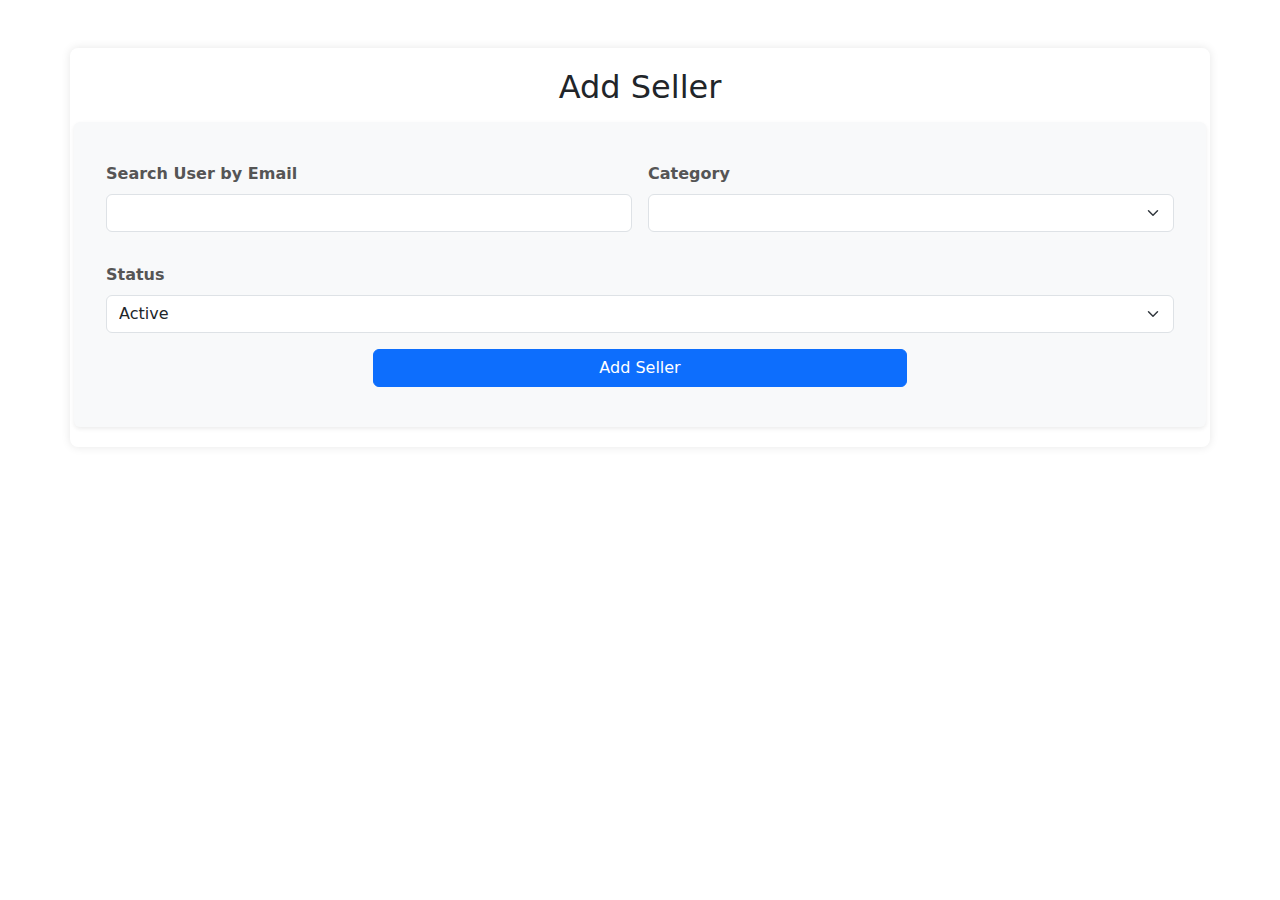
<file: addseller.html>
<!DOCTYPE html>
<html lang="en">
<head>
  <meta charset="UTF-8">
  <meta name="viewport" content="width=device-width, initial-scale=1.0">
  <title>Add Seller</title>
  <link href="stylesheet.css" rel="stylesheet" type="text/css" media="all" />
  <link href="https://cdn.jsdelivr.net/npm/bootstrap@5.3.3/dist/css/bootstrap.min.css" rel="stylesheet" integrity="sha384-QWTKZyjpPEjISv5WaRU9OFeRpok6YctnYmDr5pNlyT2bRjXh0JMhjY6hW+ALEwIH" crossorigin="anonymous">
 
</head>
<body>
  <div class="container mt-5">
    <h2 class="text-center">Add Seller</h2><br>
    <form class="row g-3 p-4 shadow-sm bg-light rounded">
      <!-- Search User by Email -->
      <div class="col-md-6">
        <label for="user-search-input" class="form-label">Search User by Email</label>
        <div class="search-container">
          <input type="text" class="form-control" id="user-search-input">
          <ul id="user-list" class="search-results list-group"></ul>
        </div>
      </div>

      <!-- Category -->
      <div class="col-md-6">
        <label for="category-select" class="form-label">Category</label>
        <select id="category-select" class="form-select"></select>
      </div>

      <!-- Status -->
      <div class="col-md-12">
        <label for="status-select" class="form-label">Status</label>
        <select id="status-select" class="form-select">
          <option value="active">Active</option>
          <option value="inactive">Inactive</option>
        </select>
      </div>

      <!-- Add Seller Button -->
      <div class="col-12 text-center">
        <button type="button" class="btn btn-primary w-50" id="add-seller-btn">Add Seller</button>
      </div>

      <!-- Message Div -->
      <div id="message" class="message text-center"></div>
    </form>
  </div>

 <script type="module" src="addseller.js"></script>
</body>
</html>
</file>
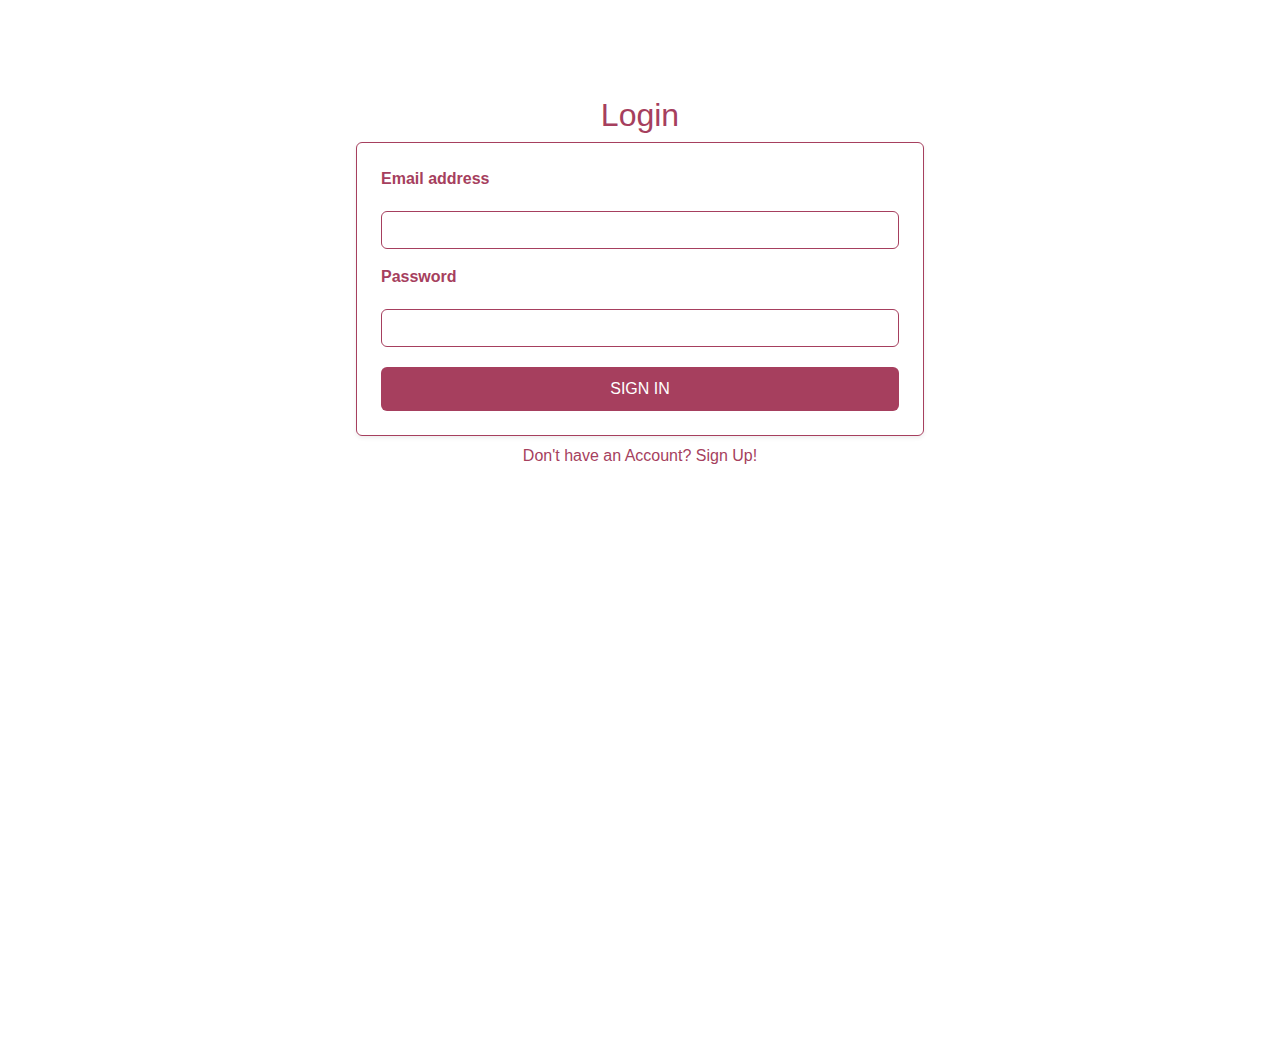
<file: auth.html>
<!DOCTYPE html>
<html lang="en">
<head>
  <meta charset="UTF-8">
  <meta name="viewport" content="width=device-width, initial-scale=1.0">
  <title>Sign In</title>
  <link href="stylesheet.css" rel="stylesheet" type="text/css" media="all" />
  <link href="https://mrbakeregypt.com/cdn/shop/t/1/assets/theme.scss.css?v=124483256251811376591698223311" rel="stylesheet" type="text/css" media="all" />
  <link href="https://mrbakeregypt.com/cdn/shop/t/1/assets/shopstorm-apps.scss.css?v=156710129324408807221659822641" rel="stylesheet" type="text/css" media="all" />
  <link href="https://cdn.jsdelivr.net/npm/bootstrap@5.3.3/dist/css/bootstrap.min.css" rel="stylesheet" integrity="sha384-QWTKZyjpPEjISv5WaRU9OFeRpok6YctnYmDr5pNlyT2bRjXh0JMhjY6hW+ALEwIH" crossorigin="anonymous">
<style>
    body {
      /* background-color: #f8f4ed;  */
      font-family: Arial, sans-serif;
      color: #a63f5e; 
    }

    .login-form {
      border: 1px solid #a63f5e;
      border-radius: 5px;
      padding: 20px;
    }

    .login-form h2 {
      color: #a63f5e;
      font-weight: bold;
      text-align: center;
      margin-bottom: 20px;
    }
    .form-label,.form-text{
      color: #a63f5e;
      font-weight: bold;
      text-align: center;
      margin-bottom: 20px;
    }
     .form-control {
      border: 1px solid #a63f5e;
      border-radius: 0;
      box-shadow: none;
    }


    .btn-submit {
      background-color: #a63f5e;
      color: #fff;
      border: none;
      display: block;
      width: 100%;
      text-transform: uppercase;
      padding: 10px;
      margin-top: 20px;
      border-radius: 0;
    }

    .btn-submit:hover {
      background-color: #eb1757;
    }
    a
    {
      text-decoration: none;
      color: #a63f5e;
    }
</style>
</head>
<body class="p-5">
  <div class="vh-100 mt-5">
    <div class="row justify-content-center w-50 m-auto">
      <div class="col-md-6 col-lg-4  w-100">
        <h2 class="text-center">Login</h2>
        <form class="login-form p-4 shadow-sm  rounded">
          <div class="mb-3 flex">
            <label for="email" class="form-label">Email address</label>
            <input type="email" class="form-control rounded" id="email" required>
            <small id="emailHelp" class="form-text text-muted"></small>
          </div>
          <div class="mb-3">
            <label for="password" class="form-label">Password</label>
            <input type="password" class="form-control rounded" id="password" required>
          </div>
          <button type="submit" class="btn btn-submit rounded">Sign In</button>
        </form>
      <p class="text-center mt-2">Don't have an Account? <a href="signup.html">Sign Up!</a></p>

      </div>
    </div>
  </div>
 <script type="module" src="auth.js"></script>
</body>
</html>
</file>
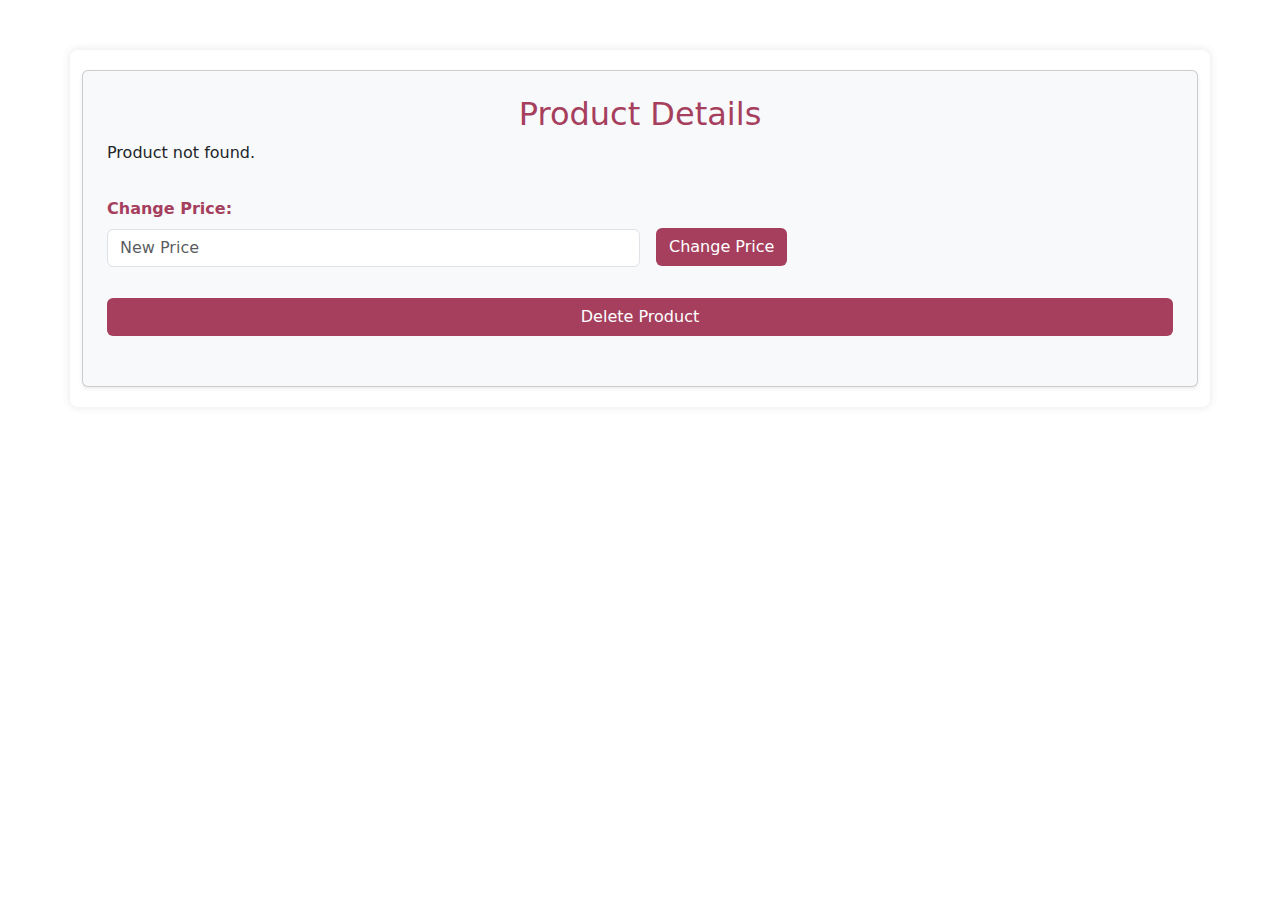
<file: product.html>
<!DOCTYPE html>
<html lang="en">

<head>
  <meta charset="UTF-8">
  <meta name="viewport" content="width=device-width, initial-scale=1.0">
  <title>Product Details</title>
  <link href="stylesheet.css" rel="stylesheet" type="text/css" media="all" />
  <link href="https://cdn.jsdelivr.net/npm/bootstrap@5.3.3/dist/css/bootstrap.min.css" rel="stylesheet"
    integrity="sha384-QWTKZyjpPEjISv5WaRU9OFeRpok6YctnYmDr5pNlyT2bRjXh0JMhjY6hW+ALEwIH" crossorigin="anonymous">
  <style>
    body {
      background-color: white;
    }

    .container {
      margin-top: 50px;
    }

    .message {
      margin-top: 10px;
      color: red;
    }
    .myColor
   {
    color: #a63f5e;
    
   }
   .myBColor
   {
    background-color: #a63f5e;
   }
   .myBColor:hover
   {
    background-color:#dc3545;
   }
  </style>
</head>

<body>
  <div class="container">
    <div class="card p-4 shadow-sm bg-light rounded">
      <h2 class="text-center myColor">Product Details</h2>
      <div id="product-info" class="mb-3"></div>
      <div class="mb-3 d-flex align-items-end">
        <div class="col-6">
          <label for="change-price-input" class="form-label myColor">Change Price:</label>
          <input type="text" id="change-price-input" class="form-control" placeholder="New Price">
        </div>
        <button id="change-price-btn" class="btn myBColor  text-white ms-3 mb-3">Change Price</button>
      </div>
      <button id="delete-product-btn" class="btn myBColor text-white mb-3">Delete Product</button>
      <div id="message" class="message text-center"></div>
    </div>
  </div>
  <div id="notification" class="notification">
    <span id="notification-message"></span>
</div>
  <script type="module" src="product.js"></script>
</body>

</html>
</file>
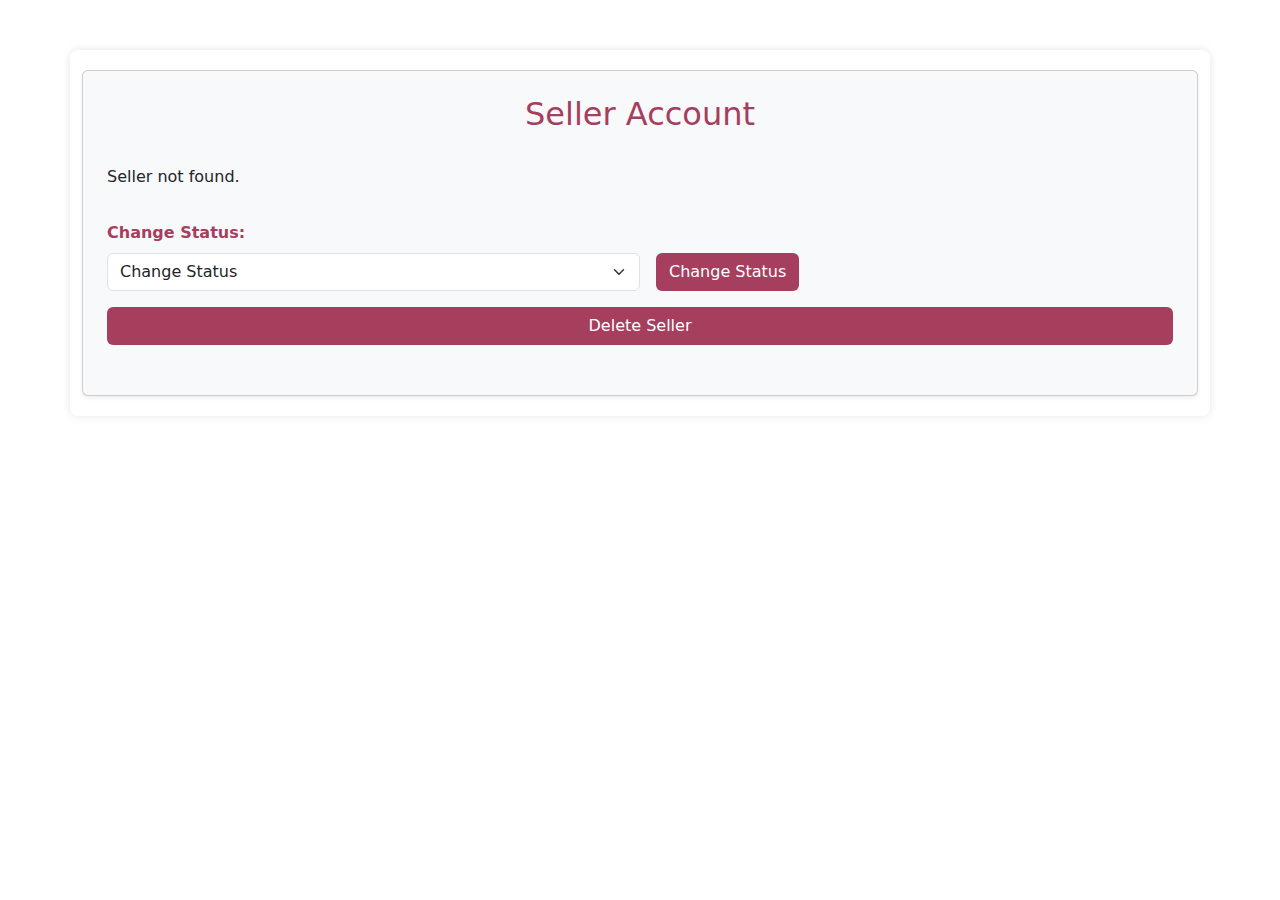
<file: seller.html>
<!DOCTYPE html>
<html lang="en">
<head>
  <meta charset="UTF-8">
  <meta name="viewport" content="width=device-width, initial-scale=1.0">
  <title>Seller Account</title>
  <link href="stylesheet.css" rel="stylesheet" type="text/css" media="all" />
  <link href="https://cdn.jsdelivr.net/npm/bootstrap@5.3.3/dist/css/bootstrap.min.css" rel="stylesheet" integrity="sha384-QWTKZyjpPEjISv5WaRU9OFeRpok6YctnYmDr5pNlyT2bRjXh0JMhjY6hW+ALEwIH" crossorigin="anonymous">

</head>
<body>
  <div class="container">
    <div class="card p-4 shadow-sm bg-light rounded">
      <h2 class="text-center myColor">Seller Account</h2><br>
      <div id="seller-info" class="mb-3"></div>
      <div class="mb-3 d-flex align-items-end">
        <div class="col-6">
          <label for="change-status-dropdown" class="form-label myColor">Change Status:</label>
          <select id="change-status-dropdown" class="form-select myColor">
            <option value="">Change Status</option>
            <option value="active">Active</option>
            <option value="inactive">Inactive</option>
            <option value="banned">Banned</option>
          </select>
        </div>
        <button id="change-status-btn" class="btn myBColor ms-3 text-white">Change Status</button>
      </div>
      <button id="delete-seller-btn" class="btn myBColor mb-3 text-white">Delete Seller</button>
      <div id="message" class="message text-center"></div>
    </div>
  </div>
  <div id="notification" class="notification">
    <span id="notification-message"></span>
</div>
  <script type="module" src="seller.js"></script>
</body>
</html>
</file>
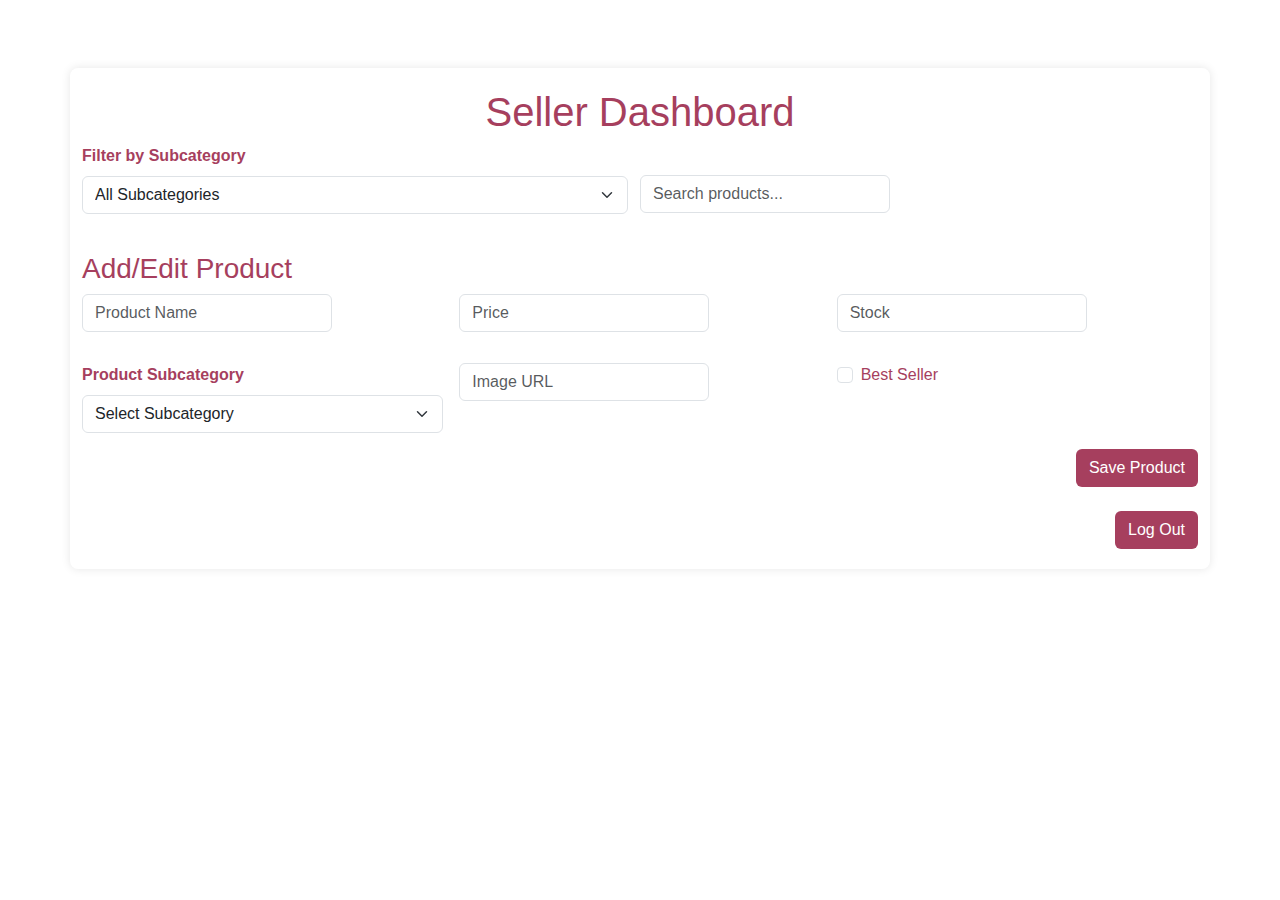
<file: sellerDashboard.html>
<!DOCTYPE html>
<html lang="en">
<head>
  <meta charset="UTF-8">
  <meta name="viewport" content="width=device-width, initial-scale=1.0">
  <title>Seller Dashboard</title>
  <link href="stylesheet.css" rel="stylesheet" type="text/css" media="all" />
  <link href="https://cdn.jsdelivr.net/npm/bootstrap@5.3.3/dist/css/bootstrap.min.css" rel="stylesheet" integrity="sha384-QWTKZyjpPEjISv5WaRU9OFeRpok6YctnYmDr5pNlyT2bRjXh0JMhjY6hW+ALEwIH" crossorigin="anonymous">

  <style>
    body {
      font-family: Arial, sans-serif;
      background-color: white;
      padding: 20px;
    }
    h2 {
      color: #333;
      text-align: center;
    }
    .category {
      margin-bottom: 40px;
    }
    .subcategory {
      background-color: #fff;
      padding: 15px;
      border-radius: 8px;
      box-shadow: 0 0 10px rgba(0, 0, 0, 0.1);
      margin-bottom: 20px;
    }
    .subcategory h3 {
      font-size: 24px;
      color: #444;
      margin-bottom: 10px;
    }
    .product {
      display: flex;
      align-items:center;
      justify-content:flex-start;
      margin-bottom: 15px;
      background-color: #f9f9f9;
      padding: 10px;
      border-radius: 8px;
      box-shadow: 0 0 5px rgba(0, 0, 0, 0.1);
      text-decoration: none;
      color: inherit;
    }
    .product img {
      max-width: 100px;
      border-radius: 8px;
    }
    .product div{
      display: flex;
      flex-direction: column;
      margin-left: 300px;
    }
    .product h4 {
      font-size: 18px;
      color: #a63f5e;
    }
    .product p {
      color: #a63f5e;
    }
    .best-seller {
      background-color: #a63f5e;
      color: white;
      padding: 5px 10px;
      border-radius: 5px;
      font-weight: bold;
      margin-left: 200px;
    }
    .form-control {
      width: 250px;
    }
    .add-product-form {
      margin: 20px 0;
    }
    .myColor, h4,h3,h2
   {
    color: #a63f5e;
    
   }
   .myBColor
   {
    background-color: #a63f5e;
   }
   #searchBar
   {
    margin-top: 31px;
   }
   @media screen and (min-width: 768px) and (max-width: 1024px){
    .col-md-4 {
    flex: 0 0 50%;
    max-width: 50%;
    }
    .col-md-12 {
      flex: 0 0 100%;
      max-width: 100%;
    }
    
    #productForm input, #productForm select, #productForm label {
      font-size: 14px;
    }
    
    #productForm .row.g-2 > div {
      margin-bottom: 10px;
    }
    
    #productForm .btn {
      width: 100%;
    }
    
    #productBestSeller {
      margin-right: 5px;
    }
    
    #productForm {
      padding: 20px;
    }
   }
   @media screen and (max-width: 768px) {
    .product {
      flex-direction: column;
    }
    .product div {
      margin-left: 0;
    }
    .best-seller {
      margin-left: 0;
      margin-top: 10px;
    }
    .product img {
      max-width: 80px;
    }
  }
  @media screen and (max-width: 480px) {
    .product {
      padding: 5px;
    }
    .product img {
      max-width: 60px;
    }
    .best-seller {
      font-size: 12px;
    }
  }
  </style>
</head>
<body>
  <div class="container mt-5">
    <h1 class="text-center myColor">Seller Dashboard</h1>

    <!-- Filters and Search -->
    <div class="row mb-4">
      <div class="col-md-6">
        <label for="subcategoryFilter" class="form-label myColor">Filter by Subcategory</label>
        <select id="subcategoryFilter" class="form-select">
          <option value="">All Subcategories</option>
        </select>
      </div>
      <div class="col-md-6  p-0">
        <input type="text" id="searchBar" class="form-control" placeholder="Search products...">
      </div>
    </div>

    <!-- Add Product Form -->
    <div class="mb-4">
      <h3 class="myColor">Add/Edit Product</h3>
      <form id="productForm">
        <div class="row g-3">
          <div class="col-md-4">
            <input type="text" id="productName" class="form-control" placeholder="Product Name" required>
          </div>
          <div class="col-md-4">
            <input type="number" id="productPrice" class="form-control" placeholder="Price" required>
          </div>
          <div class="col-md-4">
            <input type="number" id="productStock" class="form-control" placeholder="Stock" required>
          </div>
          <div class="col-md-4">
            <label for="productSubcategory" class="form-label myColor">Product Subcategory</label>
            <select id="productSubcategory" class="form-select" required>
              <option value="">Select Subcategory</option>
            </select>
          </div>
          <div class="col-md-4">
            <input type="url" id="productImage" class="form-control" placeholder="Image URL" required>
          </div>
          <div class="col-md-4">
            <div class="form-check">
              <input type="checkbox" id="productBestSeller" class="form-check-input">
              <label for="productBestSeller" class="form-check-label myColor">Best Seller</label>
            </div>
          </div>
          <div class="col-md-12 text-end">
            <button type="submit" class="btn text-white myBColor">Save Product</button>
          </div>
        </div>
      </form>
    </div>

    <!-- Dashboard Display -->
    <div id="dashboard" class="row g-4"></div>

    <!-- Logout Button -->
    <div class="text-end mt-4">
      <button id="logoutButton" class="btn text-white myBColor">Log Out</button>
    </div>
  </div>
  <script src="https://cdn.jsdelivr.net/npm/bootstrap@5.3.0-alpha1/dist/js/bootstrap.bundle.min.js"></script>
  <script type="module">
    import { deleteItemById, getValueByKey, saveValueByKey } from './localstorage.js';

    document.getElementById('productForm').addEventListener('submit', function (e) {
      e.preventDefault();
      const name = document.getElementById('productName').value;
      const price = parseFloat(document.getElementById('productPrice').value);
      const stock = parseInt(document.getElementById('productStock').value);
      const subCategoryId = document.getElementById('productSubcategory').value;
      const imgSource = document.getElementById('productImage').value;
      const bestSeller = document.getElementById('productBestSeller').checked;
      const sellerId = localStorage.getItem('sellerId'); // Get seller ID

      const newProduct = {
        productId: Date.now().toString(),
        name,
        price,
        numOfStock: stock,
        subCategoryId,
        imgSource,
        bestSeller,
        sellerId // Add seller ID to product
      };

      let products = getValueByKey('products') || [];
      const existingProductIndex = products.findIndex(product => product.name === name);

      if (existingProductIndex !== -1) {
        products[existingProductIndex] = newProduct;
        alert('Product updated successfully!');
      } else {
        products.push(newProduct);
        alert('Product added successfully!');
      }

      saveValueByKey('products', products);

      // Update seller's product listings
      let sellers = getValueByKey('sellers') || [];
      const sellerIndex = sellers.findIndex(seller => seller.sellerId === sellerId);
      if (sellerIndex !== -1) {
        sellers[sellerIndex].productListings.push(newProduct.productId);
        saveValueByKey('sellers', sellers);
      }

      e.target.reset();
      renderDashboard();
    });

    function renderDashboard() {
      const dashboard = document.getElementById('dashboard');
      dashboard.innerHTML = ''; // Clear previous content

      const sellerId = localStorage.getItem('sellerId'); // Get seller ID
      const seller = getValueByKey('sellers').find(seller => seller.sellerId === sellerId); // Get seller object
      const sellerProductListings = seller.productListings; // Get product listings of the seller

      let categories = getValueByKey('categories') || [];
      const sellerCategories = categories.filter(category => {
        return sellerProductListings.some(productId => {
          const product = getValueByKey('products').find(product => product.productId === productId);
          return product && product.categoryId === category.categoryId;
        });
      });

      sellerCategories.forEach((category) => {
        const categorySection = document.createElement('div');
        categorySection.classList.add('category');

        const categoryHeader = document.createElement('h3');
        categoryHeader.textContent = category.categoryName;
        categorySection.appendChild(categoryHeader);

        const subcategories = getValueByKey('subcategories') || [];
        const filteredSubcategories = subcategories.filter(
          (sub) => sub.categoryId === category.categoryId
        );
        filteredSubcategories.forEach((sub) => {
          const subCategoryDiv = document.createElement('div');
          subCategoryDiv.classList.add('subcategory');

          const subCategoryHeader = document.createElement('h4');
          subCategoryHeader.textContent = sub.subCategoryName;
          subCategoryDiv.appendChild(subCategoryHeader);

          const products = getValueByKey('products') || [];
          const filteredProducts = products.filter(
            (product) => product.subCategoryId === sub.subCategoryId && sellerProductListings.includes(product.productId)
          );

          filteredProducts.forEach((product) => {
            const productDiv = document.createElement('a');
            productDiv.classList.add('product');
            productDiv.href = `product.html?productId=${product.productId}`;

            productDiv.innerHTML = `
              <img src="${product.imgSource}" alt="${product.name}" />
              <div>
                <h4>${product.name}</h4>
                <p>${product.desc}</p>
                <p>Price: $${product.price}</p>
                <p>Stock: ${product.numOfStock}</p>
              </div>
            `;
            if (product.bestSeller) {
              const bestSellerTag = document.createElement('span');
              bestSellerTag.classList.add('best-seller');
              bestSellerTag.textContent = 'Best Seller';
              productDiv.appendChild(bestSellerTag);
            }

            subCategoryDiv.appendChild(productDiv);
          });

          categorySection.appendChild(subCategoryDiv);
        });

        dashboard.appendChild(categorySection);
      });
    }

    function populateSubcategories() {
      const subcategoryFilter = document.getElementById('subcategoryFilter');
      const productSubcategory = document.getElementById('productSubcategory');
      subcategoryFilter.innerHTML = '<option value="">All Subcategories</option>';
      productSubcategory.innerHTML = '<option value="">Select Subcategory</option>';
      const subcategories = getValueByKey('subcategories') || [];
      subcategories.forEach(subcategory => {
        const option = `<option value="${subcategory.subCategoryId}">${subcategory.subCategoryName}</option>`;
        subcategoryFilter.innerHTML += option;
        productSubcategory.innerHTML += option;
      });
    }

    function displayProducts(filter = '') {
      const dashboard = document.getElementById('dashboard');
      dashboard.innerHTML = '';
      const sellerId = localStorage.getItem('sellerId'); // Get seller ID
      const seller = getValueByKey('sellers').find(seller => seller.sellerId === sellerId); // Get seller object
      const sellerProductListings = seller.productListings; // Get product listings of the seller

      const products = getValueByKey('products') || [];
      const filteredProducts = products.filter(product => {
        return (
          sellerProductListings.includes(product.productId) &&
          (!filter || product.subCategoryId == filter) &&
          product.name.toLowerCase().includes(document.getElementById('searchBar').value.toLowerCase())
        );
      });
      filteredProducts.forEach(product => {
        const productCard = `
          <div class="col-md-4">
            <div class="card">
              <a href="product.html?productId=${product.productId}" class="text-decoration-none text-dark">
                <img src="${product.imgSource}" class="card-img-top" alt="${product.name}">
                <div class="card-body">
                  <h5 class="card-title">${product.name}</h5>
                  <p class="card-text">Price: $${product.price}<br>Stock: ${product.numOfStock}</p>
                  <p><span class="${product.bestSeller ? 'best-seller' : ''}">${product.bestSeller ? 'Best Seller' : ''}</span></p>
                </div>
              </a>
              <button class="btn myBColor text-white btn-sm" onclick="deleteProduct(${product.productId})">Delete</button>
            </div>
          </div>
        `;
        dashboard.innerHTML += productCard;
      });
    }

    function deleteProduct(productId) {
      if (confirm('Are you sure you want to delete this product?')) {
        deleteItemById('products', productId);
        displayProducts();
      }
    }

    document.getElementById('subcategoryFilter').addEventListener('change', e => displayProducts(e.target.value));
    document.getElementById('searchBar').addEventListener('input', () => displayProducts(document.getElementById('subcategoryFilter').value));

    document.addEventListener("DOMContentLoaded", () => {
      populateSubcategories();
      renderDashboard();
    });

    // Logout functionality
    const logoutButton = document.getElementById('logoutButton');

    if (logoutButton) {
      logoutButton.addEventListener('click', function() {
        localStorage.removeItem('isLoggedIn'); // Clear login flag
        localStorage.removeItem('sellerId'); // Clear seller ID
        window.location.href = 'auth.html'; // Redirect to login page
      });
    }

    // Handle back and forward buttons of the browser
    window.addEventListener('popstate', function(event) {
      renderDashboard();
    });
  </script>
</body>
</html>
</file>
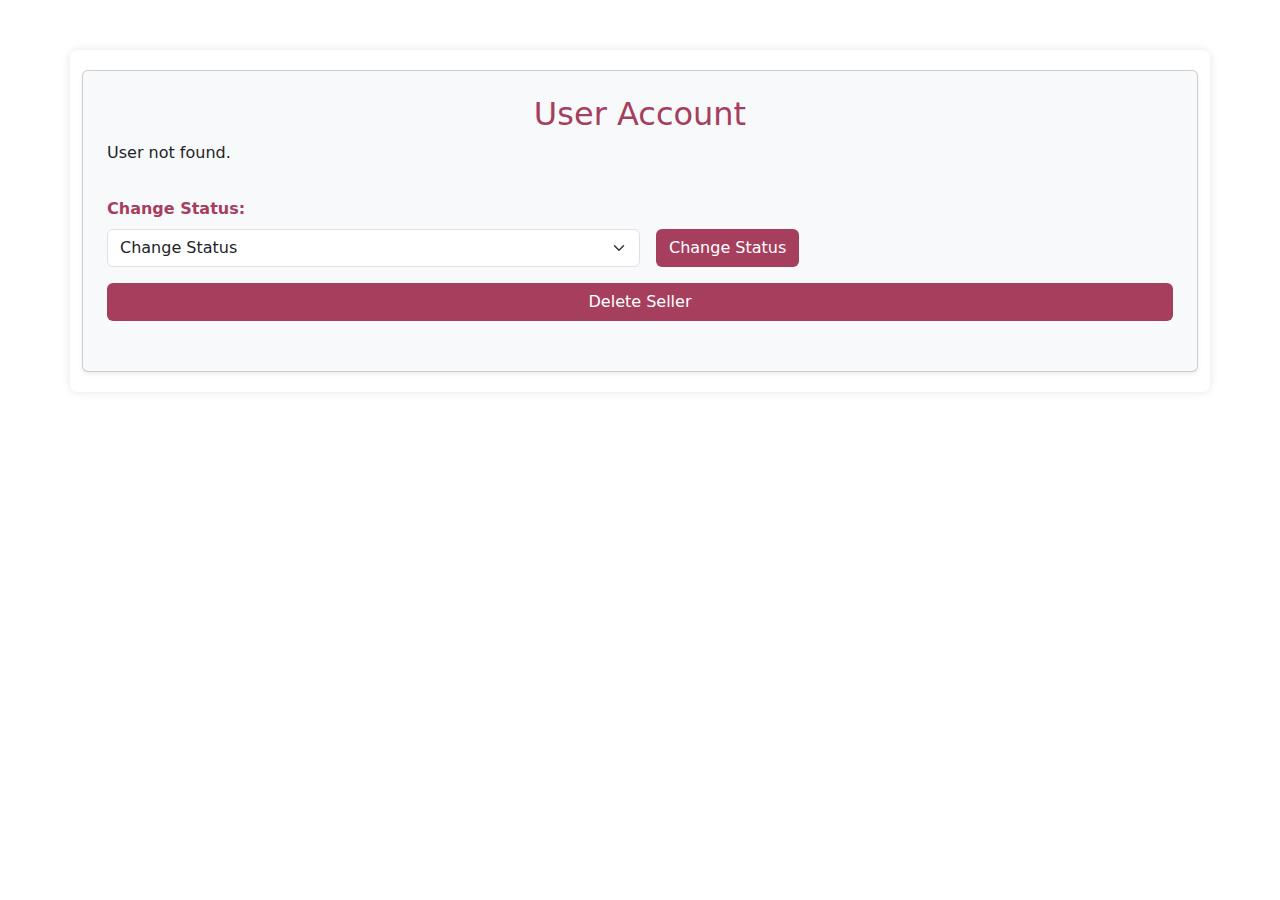
<file: userprofile.html>
<!DOCTYPE html>
<html lang="en">
<head>
  <meta charset="UTF-8">
  <meta name="viewport" content="width=device-width, initial-scale=1.0">
  <title>User Account</title>
  <link href="stylesheet.css" rel="stylesheet" type="text/css" media="all" />
  <link href="https://cdn.jsdelivr.net/npm/bootstrap@5.3.3/dist/css/bootstrap.min.css" rel="stylesheet" integrity="sha384-QWTKZyjpPEjISv5WaRU9OFeRpok6YctnYmDr5pNlyT2bRjXh0JMhjY6hW+ALEwIH" crossorigin="anonymous">

</head>
<body>
  <div class="container">
    <div class="card p-4 shadow-sm bg-light rounded">
      <h2 class="text-center myColor">User Account</h2>
      <div id="user-info" class="mb-3"></div>
      <div class="mb-3 d-flex align-items-end">
        <div class="col-6" >

        <label for="change-status-dropdown" class="form-label myColor">Change Status:</label>
        <select id="change-status-dropdown" class="form-select myColor">
          <option value="">Change Status</option>
          <option value="active">Active</option>
          <option value="inactive">Inactive</option>
          <option value="banned">Banned</option>
        </select>
      </div>
      <button id="change-status-btn" class="btn myBColor ms-3 text-white">Change Status</button>
    </div>

    <button id="delete-seller-btn" class="btn myBColor mb-3 text-white">Delete Seller</button>

      <div id="message" class="message text-center"></div>
    </div>
  </div>
  <script type="module" src="userprofile.js"></script>
</body>
</html>
</file>
<file: stylesheet.css>
/* Common styles for both pages */
body {
  background-color: #f8f9fa;
  font-family: Arial, sans-serif;
}

.container {
  max-width: 500px;
  margin: 50px auto;
  padding: 20px;
  background-color: #fff;
  border-radius: 8px;
  box-shadow: 0 0 10px rgba(0, 0, 0, 0.1);
}

h2 {
  text-align: center;
  margin-bottom: 20px;
  color: #333;
}

.form-label {
  font-weight: bold;
  color: #555;
}

.form-control {
  border-radius: 4px;
  border: 1px solid #ccc;
  padding: 10px;
  margin-bottom: 15px;
}
a
{
  text-decoration: none;
}

.message {
  margin-top: 10px;
  color: red;
  text-align: center;
}
.myColor
{
  color: #a63f5e;
}
.myBColor
{
  background-color: #a63f5e !important;
}
.myBColor:hover
{
  background-color: #dc3545 !important;
}

/* Notify (alert) Styles */
.notification {
  position: fixed;
  bottom: 5px;
  right: 0;
  /* width: 100%; */
  background-color: #4CAF50; 
  color: white;
  padding: 15px 25px;
  text-align: center;
  z-index: 10000;
  display: none; 
  animation: slideDown 0.5s ease-out, fadeOut 0.5s ease-out 2.5s;
}


.notification.error {
  background-color: #f1554a; /* Red for errors */
}

.notification.success {
  background-color: #4CAF50; /* Green for success */
}


@keyframes slideDown {
  from {
      transform: translateY(-100%);
  }
  to {
      transform: translateY(0);
  }
}

/*to manage disappearing of div and make it smooth */
@keyframes fadeOut {
  from {
      opacity: 1;
  }
  to {
      opacity: 0;
  }
}
</file>
